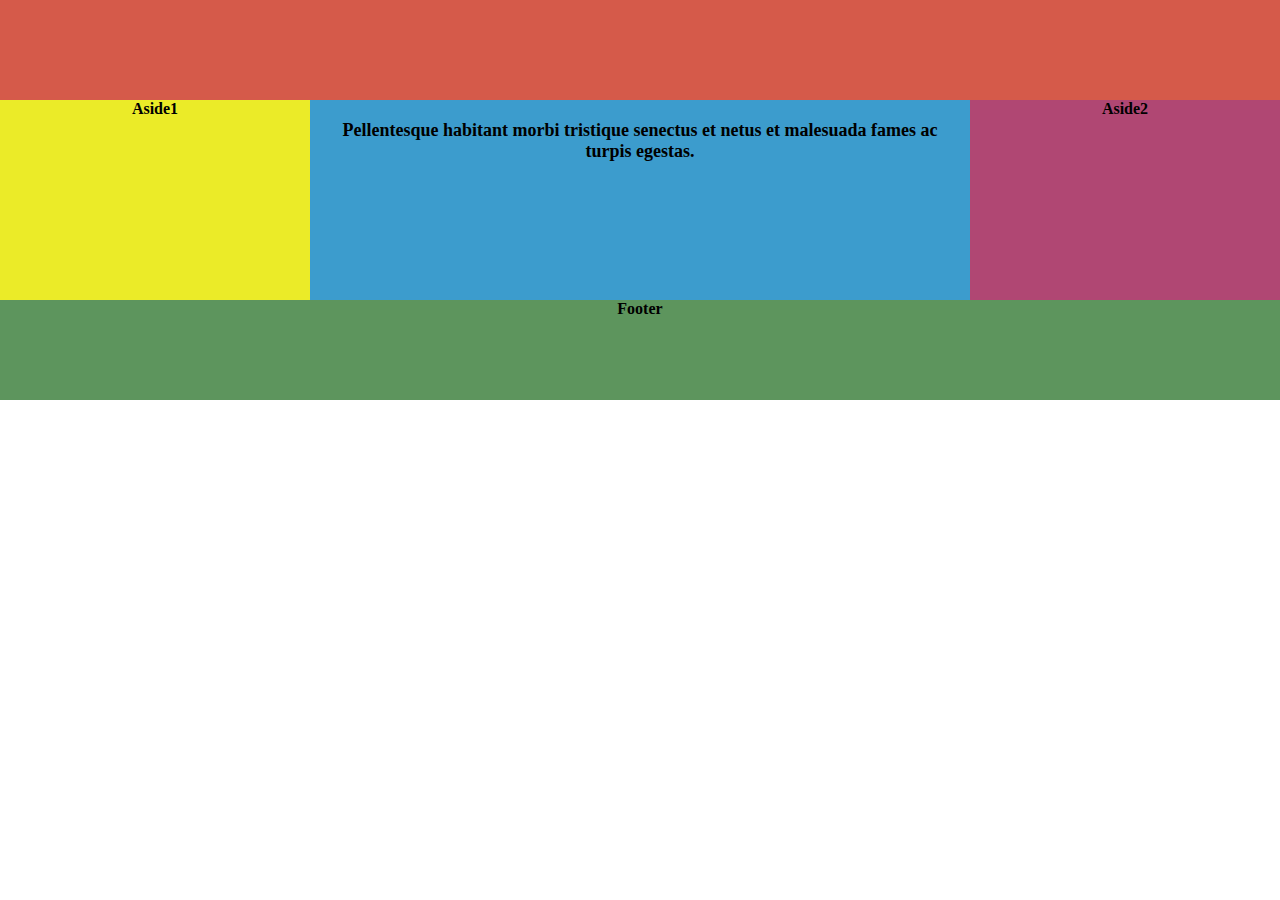
<file: index.html>
<!DOCTYPE html>
<html>
<head>
  <link rel="stylesheet" type="text/css" href="style.css">
</head>
<body>
  <header>
    <div id="orange"></div>
  </header>
  <div id="container">
    <div id="yellow">Aside1</div>
    <div id="blue">Pellentesque habitant morbi tristique senectus et netus et malesuada fames ac turpis egestas. </div>
    <div id="pink">Aside2</div>
  </div>
  <footer>Footer</footer>
</body>
</html>
</file>
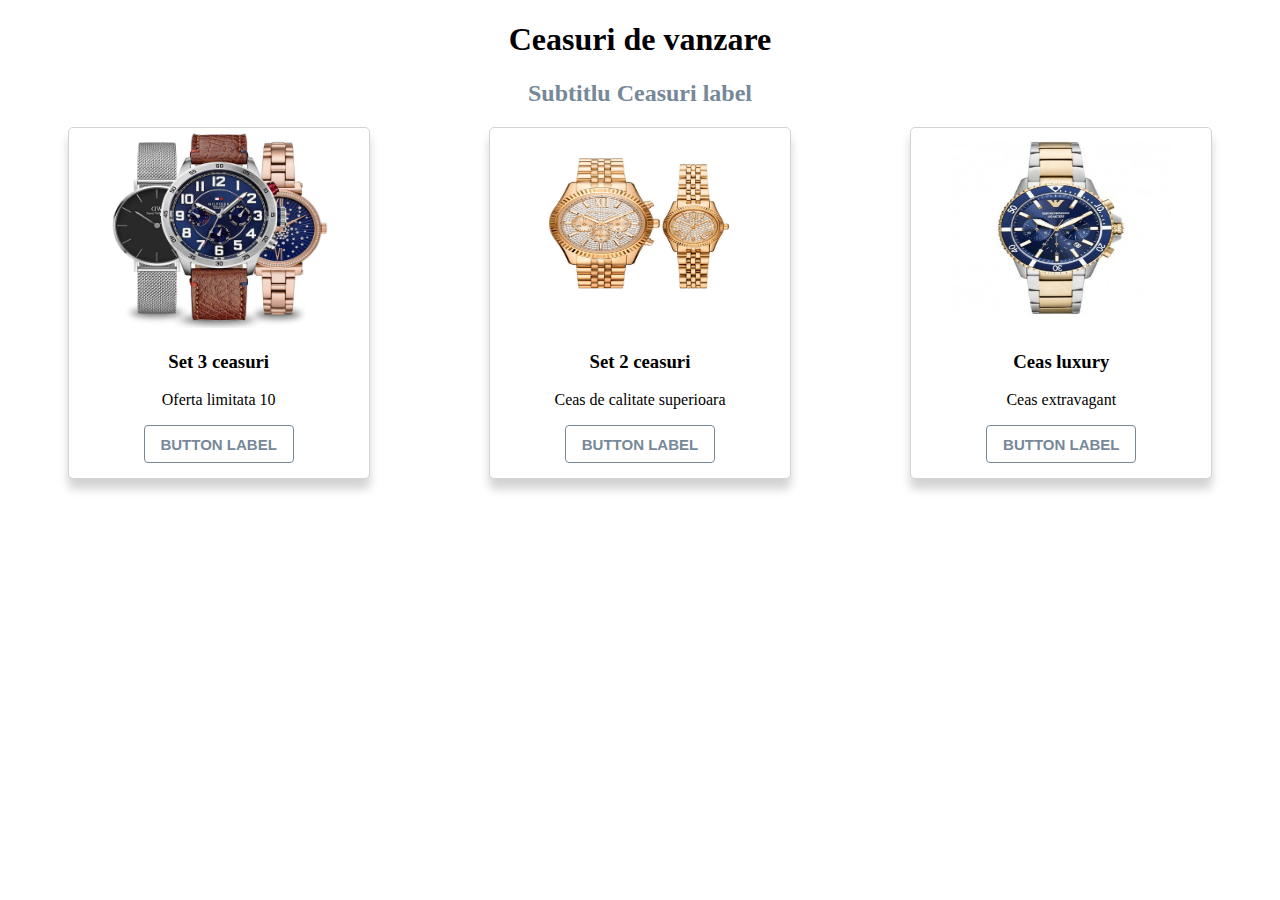
<file: tema-ceas/butoane.html>
<!DOCTYPE html>
<html lang="en">
<head>
    <meta charset="UTF-8">
    <meta http-equiv="X-UA-Compatible" content="IE=edge">
    <meta name="viewport" content="width=device-width, initial-scale=1.0">
    <title>Document</title>
    <link rel="stylesheet" href="styles/style.css">
</head>
<body>
    <h1>Ceasuri de vanzare</h1>
    <h2>Subtitlu Ceasuri label</h2>
 <div class="ceasuri">
    <div class="ceas"><img src="ceas1.jpeg" class="image">
    <h3>Set 3 ceasuri</h3><p>Oferta limitata 10 </p><button>BUTTON LABEL</button></div>
    <div class="ceas"><img src="ceasss.jpg" class="image">
    <h3>Set 2 ceasuri</h3><p>Ceas de calitate superioara</p><button>BUTTON LABEL</button></div>
    <div class="ceas"><img src="ceas3.jpg" class="image">
    <h3>Ceas luxury</h3><p>Ceas extravagant</p><button>BUTTON LABEL</button></div>

 </div>
</body>
</html>
</file>
<file: style.css>
html, body {
    margin: 0;
    padding: 0;
  }
  
  header {
    width: 100%;
    height: 100px;
    background-color: rgb(213, 90, 74);
    font-weight: bold;
    text-align: center;
  }

  
  #container {
    width: 100%;
    display: flex;
    flex-direction: row;
  }
  
  #yellow {
    flex: 1;
    height: 200px;
    background-color: rgb(235, 235, 40);
    font-weight: bold;
    text-align: center;
  }
  
  #blue {
    flex: 2;
    height: 160px;
    background-color: rgb(60, 156, 205);
    font-size: 18px;
    padding: 20px;
    font-weight: bold;
    color: black;
    text-align: center;
  }
  
  #pink {
    flex: 1;
    height: 200px;
    background-color: rgb(176, 71, 115);
    text-align: center;
    font-weight: bold;
  }
  
  footer {
    width: 100%;
    height: 100px;
    background-color: rgb(93, 149, 93);
    font-weight: bold;
    text-align: center;
  }
  
  @media (max-width: 720px) {
    header {
      background-color: purple;
      height: 50px;
    }
  
    #container {
      flex-direction: column;
    }
  
    #blue {
      height: 200px;
      background-color: rgb(0, 62, 128);
      padding: 10px;
      font-size: 14px;
      color: white;
    }
  
    #yellow {
      height: 200px;
      background-color: rgb(173, 185, 47);
    }
  
    #pink {
      height: 200px;
      background-color: rgb(224, 40, 132);
    }
  }
</file>
<file: tema-ceas/styles/style.css>
h1 {
    text-align: center;   
}
h2 {
    text-align: center;
    color: lightslategray;
}
.ceasuri {
 display: flex;
 flex-wrap: wrap;
 justify-content: space-around;
 text-align: center;

}
.ceas {
    height: 350px;
    background-color: white;
    border: lightgray 1px solid;
    width: 300px;
    margin-bottom: 5px;
    border-radius: 5px;
    box-shadow: 0 10px 10px lightgray;
}
.image {
    width: 220px;
    height: 200px;
}
.image2 {
    width: 300px;
    height: 250px;
}
button {
    border-radius: 4px;
    color: lightslategray;
    border: 1px solid lightslategray;
    background-color: white;
    width: 150px;
    font-size: 15px;
    height: 38px;
    font-weight: bold;
}
button:hover {
    cursor: pointer;
}
</file>
